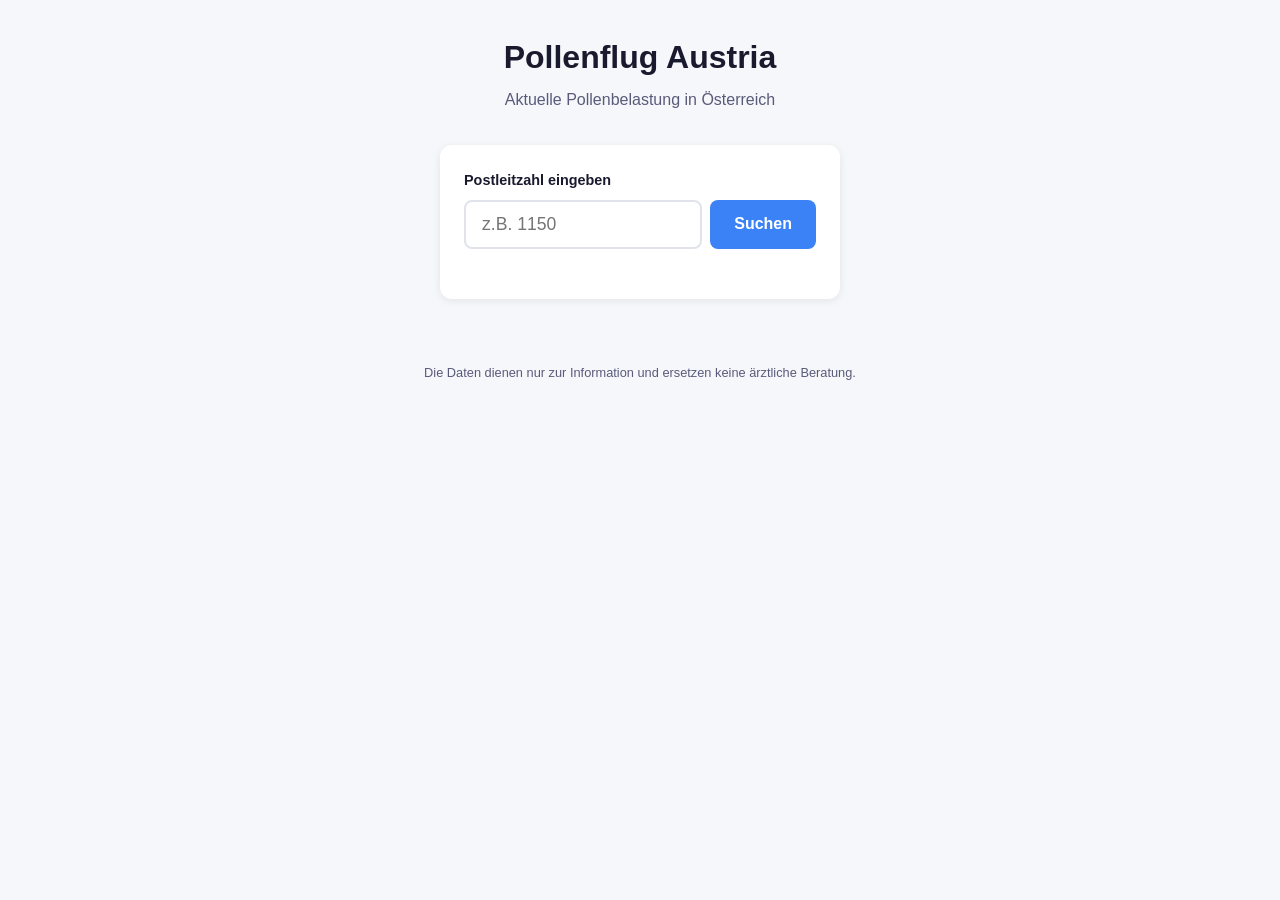
<file: index.html>
<!DOCTYPE html>
<html lang="de">
<head>
  <meta charset="UTF-8">
  <meta name="viewport" content="width=device-width, initial-scale=1.0">
  <title>Pollenflug Austria</title>
  <link rel="icon" href="icons/favicon.ico" sizes="any">
  <link rel="icon" type="image/png" sizes="32x32" href="icons/favicon-32.png">
  <link rel="icon" type="image/png" sizes="16x16" href="icons/favicon-16.png">
  <link rel="apple-touch-icon" sizes="180x180" href="icons/apple-touch-icon.png">
  <link rel="manifest" href="manifest.webmanifest">
  <meta name="theme-color" content="#8bc34a">
  <meta name="apple-mobile-web-app-capable" content="yes">
  <meta name="apple-mobile-web-app-title" content="Pollenflug">
  <link rel="stylesheet" href="styles.css">
</head>
<body>
  <div class="container">
    <header>
      <h1>Pollenflug Austria</h1>
      <p class="subtitle">Aktuelle Pollenbelastung in Österreich</p>
      <a id="trmnl-link" class="trmnl-link" href="trmnl.html" hidden>TRMNL-Ansicht →</a>
    </header>

    <div class="search-section">
      <div class="search-box">
        <label for="zip-input">Postleitzahl eingeben</label>
        <div class="input-group">
          <input
            type="text"
            id="zip-input"
            placeholder="z.B. 1150"
            maxlength="4"
            pattern="[0-9]{4}"
            inputmode="numeric"
          >
          <button id="search-btn" type="button">Suchen</button>
        </div>
        <p class="location-info" id="location-info"></p>
      </div>
    </div>

    <div id="error-message" class="error-message" hidden></div>
    <div id="loading" class="loading" hidden>
      <div class="spinner"></div>
      <p>Pollendaten werden geladen...</p>
    </div>

    <div id="results" class="results" hidden>
      <div class="results-header">
        <h2 id="results-title"></h2>
        <p class="results-date" id="results-date"></p>
      </div>

      <div class="source-section" id="polleninfo-section" hidden>
        <div class="source-header">
          <h3>Polleninformation.at (MedUni Wien)</h3>
          <span class="source-badge polleninfo-badge" id="polleninfo-belastung">Gesamtbelastung heute: –/4</span>
        </div>
        <div class="allergen-grid" id="polleninfo-grid"></div>
        <div id="polleninfo-hidden" class="hidden-allergens-section"></div>
        <p class="source-attribution">
          Datenquelle: <a href="https://www.polleninformation.at" target="_blank" rel="noopener">Österreichischer Polleninformationsdienst</a>,
          Medizinische Universität Wien
        </p>
      </div>

      <div class="source-section" id="open-meteo-section">
        <div class="source-header">
          <h3>Open-Meteo (CAMS / SILAM Modell)</h3>
          <span class="source-badge">Grains/m³</span>
        </div>
        <div class="allergen-grid" id="open-meteo-grid"></div>
        <div id="open-meteo-hidden" class="hidden-allergens-section"></div>
        <p class="source-attribution">
          Datenquelle: <a href="https://open-meteo.com/en/docs/air-quality-api" target="_blank" rel="noopener">Open-Meteo Air Quality API</a>
          &mdash; Copernicus CAMS European Air Quality Forecast
        </p>
      </div>

      <div class="source-section" id="orf-section" hidden>
        <div class="source-header">
          <h3>ORF Wetter — Pollenfluginformation</h3>
          <span class="source-badge orf-badge">Textprognose</span>
        </div>
        <div id="orf-state-label" class="orf-state-label"></div>
        <div id="orf-content" class="orf-textbox"></div>
        <p class="source-attribution">
          Datenquelle: <a id="orf-link" href="https://wetter.orf.at/oes/pollen" target="_blank" rel="noopener">wetter.orf.at</a>
          &mdash; GeoSphere Austria / Österreichischer Polleninformationsdienst
        </p>
      </div>
    </div>

    <footer>
      <p>Die Daten dienen nur zur Information und ersetzen keine ärztliche Beratung.</p>
    </footer>
  </div>

  <script src="app.js"></script>
</body>
</html>
</file>
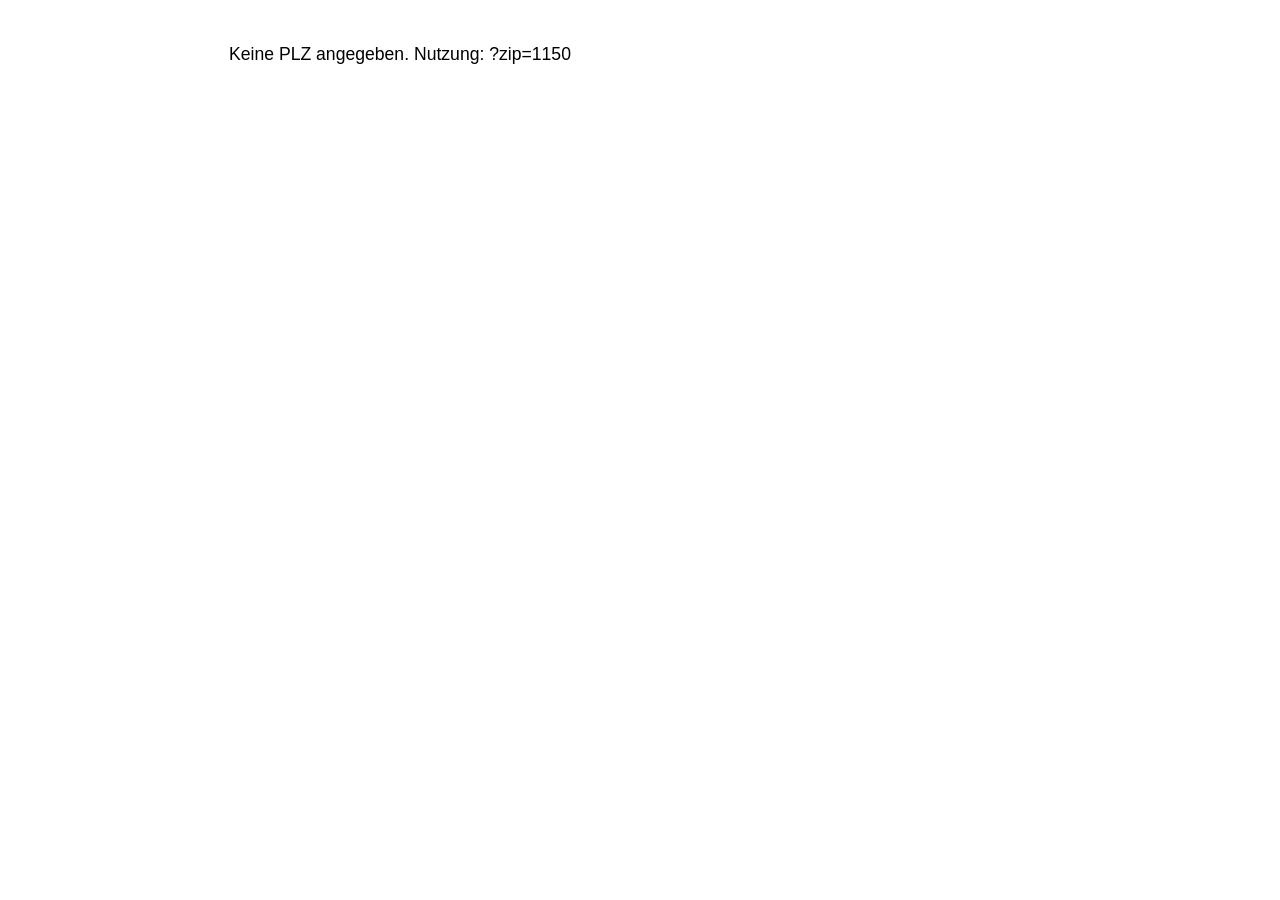
<file: trmnl.html>
<!DOCTYPE html>
<html lang="de">
<head>
  <meta charset="UTF-8">
  <meta name="viewport" content="width=device-width, initial-scale=1.0">
  <meta http-equiv="refresh" content="1800">
  <title>Pollenflug – TRMNL</title>
  <style>
    * { margin: 0; padding: 0; box-sizing: border-box; }

    body {
      font-family: -apple-system, BlinkMacSystemFont, 'Segoe UI', Roboto, sans-serif;
      background: #fff;
      color: #000;
      padding: 12px;
      max-width: 800px;
    }

    .error {
      font-size: 1.1rem;
      padding: 2rem;
      text-align: center;
    }

    /* Allergy risk summary */
    .risk-box {
      border: 2px solid #000;
      padding: 10px 14px;
      margin-bottom: 12px;
    }

    .risk-header {
      font-weight: 700;
      font-size: 1rem;
      margin-bottom: 6px;
    }

    .risk-meter {
      height: 14px;
      background: #e0e0e0;
      border: 1px solid #000;
      margin-bottom: 8px;
    }

    .risk-meter-fill {
      height: 100%;
      background: #000;
    }

    .risk-values {
      display: flex;
      gap: 12px;
      flex-wrap: wrap;
      font-size: 0.85rem;
    }

    .risk-day strong {
      font-weight: 700;
    }

    /* Hourly chart (monochrome, e-ink friendly) */
    .hourly-chart {
      margin-bottom: 8px;
    }

    .hourly-plot {
      display: flex;
      align-items: stretch;
      gap: 3px;
    }

    .hourly-yaxis {
      display: flex;
      flex-direction: column;
      justify-content: space-between;
      width: 14px;
      height: 56px;
      font-size: 0.65rem;
      color: #000;
      text-align: right;
      line-height: 1;
    }

    .hourly-yaxis span:last-child {
      transform: translateY(100%);
    }

    .hourly-bars {
      flex: 1;
      display: flex;
      align-items: flex-end;
      gap: 2px;
      height: 56px;
      border-bottom: 1px solid #000;
      padding: 0 1px;
      background-image: linear-gradient(to bottom, transparent calc(50% - 1px), #bbb calc(50% - 1px), #bbb 50%, transparent 50%);
      background-repeat: no-repeat;
      background-size: 100% 100%;
    }

    .hourly-bar-fill {
      position: relative;
      z-index: 1;
    }

    .hourly-bar {
      flex: 1;
      height: 100%;
      display: flex;
      align-items: flex-end;
    }

    .hourly-bar-fill {
      width: 100%;
      background: #000;
      min-height: 1px;
    }

    .hourly-bar.is-now .hourly-bar-fill {
      outline: 1px solid #000;
      outline-offset: 1px;
    }

    .hourly-axis {
      display: flex;
      justify-content: space-between;
      font-size: 0.7rem;
      padding: 2px 0 0 calc(14px + 3px + 1px);
    }

    /* Allergen table */
    .allergen-table {
      width: 100%;
      border-collapse: collapse;
      font-size: 0.9rem;
    }

    .allergen-table th {
      text-align: center;
      font-weight: 600;
      font-size: 0.75rem;
      padding: 4px 6px 6px;
      border-bottom: 2px solid #000;
      color: #333;
    }

    .allergen-table th:first-child {
      text-align: left;
    }

    .allergen-table td {
      padding: 7px 6px;
      border-bottom: 1px solid #ccc;
      text-align: center;
      vertical-align: middle;
    }

    .allergen-table td:first-child {
      text-align: left;
    }

    .allergen-table tr:last-child td {
      border-bottom: none;
    }

    .allergen-name-cell {
      font-weight: 700;
      font-size: 0.9rem;
      white-space: nowrap;
    }

    .allergen-latin-cell {
      font-size: 0.7rem;
      font-style: italic;
      color: #666;
    }

    /* Level indicators */
    .level-pip {
      display: inline-block;
      width: 22px;
      height: 22px;
      border-radius: 50%;
      border: 1.5px solid #000;
      line-height: 22px;
      font-size: 0.7rem;
      font-weight: 700;
      text-align: center;
    }

    .pip-0 { background: #fff; color: #999; border-color: #ccc; }
    .pip-1 { background: #ddd; color: #000; }
    .pip-2 { background: #999; color: #fff; }
    .pip-3 { background: #444; color: #fff; }
    .pip-4 { background: #000; color: #fff; }

    .no-data {
      text-align: center;
      padding: 2rem;
      font-size: 1rem;
      color: #555;
    }
  </style>
</head>
<body>
  <div id="content">
    <div class="no-data">Lade Pollendaten…</div>
  </div>

  <script>
    const POLLEN_PROXY_URL = 'https://pollen-trmnl.pollenapp-trmnl.workers.dev/api/pollen-by-zip';
    const DAY_LABELS = ['Heute', 'Morgen', 'Überm.', 'In 3 T.'];

    async function init() {
      const params = new URLSearchParams(window.location.search);
      const zip = params.get('zip') || params.get('ZIP') || params.get('plz') || params.get('PLZ');

      if (!zip) {
        showError('Keine PLZ angegeben. Nutzung: ?zip=1150');
        return;
      }

      try {
        const data = await fetchPollen(zip);
        render(data);
      } catch (e) {
        showError(e.message);
      }
    }

    async function fetchPollen(zip) {
      const res = await fetch(`${POLLEN_PROXY_URL}?zip=${zip}`);
      if (!res.ok) throw new Error(`API-Fehler: HTTP ${res.status}`);
      return await res.json();
    }

    function render(data) {
      const content = document.getElementById('content');
      content.innerHTML = '';

      // Allergy risk box
      const risk = data.allergyrisk || {};
      const hourly = data.allergyrisk_hourly && data.allergyrisk_hourly.allergyrisk_hourly_1;
      if (risk.allergyrisk_1 != null) {
        const riskBox = document.createElement('div');
        riskBox.className = 'risk-box';

        const summary = `
          <div class="risk-values">
            ${[risk.allergyrisk_1, risk.allergyrisk_2, risk.allergyrisk_3, risk.allergyrisk_4]
              .map((v, i) => `<span class="risk-day">${DAY_LABELS[i]}: <strong>${v ?? '–'}</strong>/10</span>`)
              .join('')}
          </div>`;

        if (Array.isArray(hourly) && hourly.length === 24) {
          const currentHour = new Date().getHours();
          const peak = Math.max(...hourly);
          const peakHour = hourly.indexOf(peak);
          const bars = hourly.map((v, h) => {
            const heightPct = Math.max(v * 10, v > 0 ? 4 : 0);
            const cls = h === currentHour ? 'hourly-bar is-now' : 'hourly-bar';
            return `<div class="${cls}" title="${h}:00 – ${v}/10">
              <div class="hourly-bar-fill" style="height:${heightPct}%"></div>
            </div>`;
          }).join('');
          riskBox.innerHTML = `
            <div class="risk-header">Allergierisiko heute — Höchstwert ${peak}/10 um ${peakHour}:00</div>
            <div class="hourly-chart">
              <div class="hourly-plot">
                <div class="hourly-yaxis"><span>10</span><span>0</span></div>
                <div class="hourly-bars">${bars}</div>
              </div>
              <div class="hourly-axis"><span>0</span><span>6</span><span>12</span><span>18</span><span>24</span></div>
            </div>
            ${summary}`;
        } else {
          const riskToday = risk.allergyrisk_1;
          riskBox.innerHTML = `
            <div class="risk-header">Allergierisiko heute: ${riskToday}/10</div>
            <div class="risk-meter">
              <div class="risk-meter-fill" style="width:${riskToday * 10}%"></div>
            </div>
            ${summary}`;
        }
        content.appendChild(riskBox);
      }

      // Process allergens: filter out "keine" (level 0 on all days), sort strongest first
      const allergens = (data.contamination || [])
        .map(item => {
          const levels = [
            item.contamination_1 ?? 0,
            item.contamination_2 ?? 0,
            item.contamination_3 ?? 0,
            item.contamination_4 ?? 0,
          ];
          const titleMatch = item.poll_title.match(/^(.+?)\s*\((.+)\)$/);
          return {
            name: titleMatch ? titleMatch[1].trim() : item.poll_title,
            latin: titleMatch ? titleMatch[2].trim() : '',
            levels,
            maxLevel: Math.max(...levels),
          };
        })
        .filter(a => a.maxLevel > 0)
        .sort((a, b) => b.levels[0] - a.levels[0] || b.maxLevel - a.maxLevel);

      if (allergens.length === 0) {
        const noData = document.createElement('div');
        noData.className = 'no-data';
        noData.textContent = 'Derzeit keine Pollenbelastung.';
        content.appendChild(noData);
        return;
      }

      // Allergen table
      const table = document.createElement('table');
      table.className = 'allergen-table';
      table.innerHTML = `
        <thead>
          <tr>
            <th></th>
            ${DAY_LABELS.map(l => `<th>${l}</th>`).join('')}
          </tr>
        </thead>
        <tbody>
          ${allergens.map(a => `
            <tr>
              <td>
                <div class="allergen-name-cell">${esc(a.name)}</div>
                ${a.latin ? `<div class="allergen-latin-cell">${esc(a.latin)}</div>` : ''}
              </td>
              ${a.levels.map(l => `<td><span class="level-pip pip-${l}">${l}</span></td>`).join('')}
            </tr>
          `).join('')}
        </tbody>`;
      content.appendChild(table);
    }

    function showError(msg) {
      document.getElementById('content').innerHTML = `<div class="error">${esc(msg)}</div>`;
    }

    function esc(s) {
      const d = document.createElement('div');
      d.textContent = s;
      return d.innerHTML;
    }

    init();
  </script>
</body>
</html>
</file>
<file: styles.css>
*,
*::before,
*::after {
  box-sizing: border-box;
  margin: 0;
  padding: 0;
}

:root {
  --color-none: #4caf50;
  --color-low: #8bc34a;
  --color-moderate: #ffc107;
  --color-high: #ff9800;
  --color-very-high: #f44336;
  --color-bg: #f5f7fa;
  --color-card: #ffffff;
  --color-text: #1a1a2e;
  --color-text-secondary: #5a5a7a;
  --color-border: #e0e4ea;
  --color-primary: #3b82f6;
  --color-primary-dark: #2563eb;
  --radius: 12px;
  --shadow: 0 2px 8px rgba(0, 0, 0, 0.08);
  --shadow-lg: 0 4px 16px rgba(0, 0, 0, 0.12);
}

body {
  font-family: -apple-system, BlinkMacSystemFont, 'Segoe UI', Roboto, sans-serif;
  background: var(--color-bg);
  color: var(--color-text);
  line-height: 1.6;
  min-height: 100vh;
}

.container {
  max-width: 800px;
  margin: 0 auto;
  padding: 2rem 1rem;
}

/* Header */
header {
  text-align: center;
  margin-bottom: 2rem;
}

header h1 {
  font-size: 2rem;
  font-weight: 700;
  color: var(--color-text);
  margin-bottom: 0.25rem;
}

.subtitle {
  color: var(--color-text-secondary);
  font-size: 1rem;
}

/* Search */
.search-section {
  display: flex;
  justify-content: center;
  margin-bottom: 2rem;
}

.search-box {
  background: var(--color-card);
  padding: 1.5rem;
  border-radius: var(--radius);
  box-shadow: var(--shadow);
  width: 100%;
  max-width: 400px;
}

.search-box label {
  display: block;
  font-weight: 600;
  margin-bottom: 0.5rem;
  font-size: 0.9rem;
}

.input-group {
  display: flex;
  gap: 0.5rem;
}

#zip-input {
  flex: 1;
  min-width: 0;
  padding: 0.75rem 1rem;
  border: 2px solid var(--color-border);
  border-radius: 8px;
  font-size: 1.1rem;
  font-family: inherit;
  transition: border-color 0.2s;
  outline: none;
}

#zip-input:focus {
  border-color: var(--color-primary);
}

#search-btn {
  padding: 0.75rem 1.5rem;
  background: var(--color-primary);
  color: white;
  border: none;
  border-radius: 8px;
  font-size: 1rem;
  font-weight: 600;
  cursor: pointer;
  transition: background 0.2s;
  font-family: inherit;
  flex-shrink: 0;
  white-space: nowrap;
}

#search-btn:hover {
  background: var(--color-primary-dark);
}

#search-btn:disabled {
  opacity: 0.6;
  cursor: not-allowed;
}

.location-info {
  margin-top: 0.5rem;
  font-size: 0.85rem;
  color: var(--color-text-secondary);
  min-height: 1.3em;
}

/* Error */
.error-message {
  background: #fef2f2;
  color: #991b1b;
  border: 1px solid #fecaca;
  padding: 1rem;
  border-radius: 8px;
  text-align: center;
  margin-bottom: 1.5rem;
}

/* Loading */
.loading {
  text-align: center;
  padding: 3rem 1rem;
  color: var(--color-text-secondary);
}

.spinner {
  width: 40px;
  height: 40px;
  border: 3px solid var(--color-border);
  border-top-color: var(--color-primary);
  border-radius: 50%;
  margin: 0 auto 1rem;
  animation: spin 0.8s linear infinite;
}

@keyframes spin {
  to { transform: rotate(360deg); }
}

/* Results */
.results-header {
  margin-bottom: 1.5rem;
}

.results-header h2 {
  font-size: 1.3rem;
  font-weight: 700;
}

.results-date {
  color: var(--color-text-secondary);
  font-size: 0.9rem;
}

/* Source Section */
.source-section {
  background: var(--color-card);
  border-radius: var(--radius);
  box-shadow: var(--shadow);
  padding: 1.5rem;
  margin-bottom: 1.5rem;
}

.source-header {
  display: flex;
  align-items: center;
  justify-content: space-between;
  margin-bottom: 1rem;
  flex-wrap: wrap;
  gap: 0.5rem;
}

.source-header h3 {
  font-size: 1rem;
  font-weight: 600;
}

.source-badge {
  background: #eef2ff;
  color: var(--color-primary);
  font-size: 0.75rem;
  font-weight: 600;
  padding: 0.25rem 0.75rem;
  border-radius: 20px;
}

/* Allergen Grid */
.allergen-grid {
  display: grid;
  grid-template-columns: repeat(auto-fill, minmax(220px, 1fr));
  gap: 1rem;
  margin-bottom: 1rem;
}

.allergen-card {
  border: 1px solid var(--color-border);
  border-radius: 10px;
  padding: 1rem;
  transition: box-shadow 0.2s;
}

.allergen-card:hover {
  box-shadow: var(--shadow);
}

.allergen-card-hide-btn {
  width: 24px;
  height: 24px;
  border: none;
  background: transparent;
  color: var(--color-text-secondary);
  font-size: 1.1rem;
  line-height: 1;
  cursor: pointer;
  border-radius: 4px;
  display: flex;
  align-items: center;
  justify-content: center;
  flex-shrink: 0;
  opacity: 0;
  transition: opacity 0.2s, background 0.2s;
  margin: -0.25rem -0.25rem -0.25rem 0;
}

.allergen-card:hover .allergen-card-hide-btn {
  opacity: 1;
}

.allergen-card-hide-btn:hover {
  background: var(--color-border);
  color: var(--color-text);
}

/* Hidden allergens section */
.hidden-allergens-section:empty {
  display: none;
}

.hidden-allergens-toggle {
  display: flex;
  align-items: center;
  gap: 0.5rem;
  background: none;
  border: none;
  color: var(--color-text-secondary);
  font-size: 0.8rem;
  cursor: pointer;
  padding: 0.5rem 0;
  font-family: inherit;
}

.hidden-allergens-toggle:hover {
  color: var(--color-text);
}

.hidden-allergens-toggle .chevron {
  transition: transform 0.2s;
  font-size: 0.7rem;
}

.hidden-allergens-toggle.expanded .chevron {
  transform: rotate(90deg);
}

.hidden-allergens-list {
  display: none;
  flex-wrap: wrap;
  gap: 0.5rem;
  padding: 0.5rem 0;
}

.hidden-allergens-list.visible {
  display: flex;
}

.hidden-allergen-chip {
  display: inline-flex;
  align-items: center;
  gap: 0.4rem;
  background: #f1f5f9;
  border: 1px solid var(--color-border);
  border-radius: 20px;
  padding: 0.3rem 0.5rem 0.3rem 0.75rem;
  font-size: 0.8rem;
  color: var(--color-text-secondary);
}

.hidden-allergen-chip button {
  display: flex;
  align-items: center;
  justify-content: center;
  width: 20px;
  height: 20px;
  border: none;
  background: transparent;
  color: var(--color-primary);
  font-size: 0.85rem;
  cursor: pointer;
  border-radius: 50%;
  padding: 0;
}

.hidden-allergen-chip button:hover {
  background: var(--color-primary);
  color: white;
}

.allergen-card-header {
  display: flex;
  align-items: flex-start;
  gap: 0.5rem;
  margin-bottom: 0.75rem;
}

.allergen-card-header > div:first-child {
  flex: 1;
  min-width: 0;
}

.allergen-card-actions {
  display: flex;
  align-items: center;
  gap: 0.25rem;
  flex-shrink: 0;
  margin-top: 0.1rem;
}

.allergen-name {
  font-weight: 600;
  font-size: 0.95rem;
  overflow: hidden;
  text-overflow: ellipsis;
  white-space: nowrap;
}

.allergen-name-latin {
  font-size: 0.75rem;
  color: var(--color-text-secondary);
  font-style: italic;
  overflow: hidden;
  text-overflow: ellipsis;
  white-space: nowrap;
}

.severity-badge {
  font-size: 0.75rem;
  font-weight: 700;
  padding: 0.2rem 0.6rem;
  border-radius: 6px;
  color: white;
  white-space: nowrap;
}

.severity-none { background: var(--color-none); }
.severity-low { background: var(--color-low); }
.severity-moderate { background: var(--color-moderate); color: #1a1a2e; }
.severity-high { background: var(--color-high); }
.severity-very-high { background: var(--color-very-high); }

.allergen-value {
  font-size: 0.85rem;
  color: var(--color-text-secondary);
  margin-bottom: 0.5rem;
}

/* Severity bar */
.severity-bar-container {
  height: 6px;
  background: #e5e7eb;
  border-radius: 3px;
  overflow: hidden;
}

.severity-bar {
  height: 100%;
  border-radius: 3px;
  transition: width 0.5s ease;
}

.severity-bar.level-none { width: 0%; background: var(--color-none); }
.severity-bar.level-low { width: 25%; background: var(--color-low); }
.severity-bar.level-moderate { width: 50%; background: var(--color-moderate); }
.severity-bar.level-high { width: 75%; background: var(--color-high); }
.severity-bar.level-very-high { width: 100%; background: var(--color-very-high); }

/* Forecast row */
.forecast-row {
  display: flex;
  gap: 0.5rem;
  margin-top: 0.75rem;
}

.forecast-day {
  flex: 1;
  text-align: center;
  font-size: 0.7rem;
  color: var(--color-text-secondary);
  display: flex;
  flex-direction: column;
  align-items: center;
}

.forecast-day-label {
  flex: 1;
  display: flex;
  align-items: flex-end;
  justify-content: center;
  margin-bottom: 0.25rem;
}

.forecast-dot {
  display: inline-block;
  width: 12px;
  height: 12px;
  border-radius: 50%;
  border: 1px solid rgba(0,0,0,0.1);
}

/* Attribution */
.source-attribution {
  font-size: 0.8rem;
  color: var(--color-text-secondary);
  border-top: 1px solid var(--color-border);
  padding-top: 0.75rem;
}

.source-attribution a {
  color: var(--color-primary);
  text-decoration: none;
}

.source-attribution a:hover {
  text-decoration: underline;
}

.polleninfo-badge {
  background: #fef3c7;
  color: #92400e;
}

/* Polleninfo Allergy Risk */
.allergy-risk-summary {
  grid-column: 1 / -1;
  background: #f8fafc;
  border: 1px solid var(--color-border);
  border-radius: 10px;
  padding: 1rem;
  margin-bottom: 0.5rem;
}

.risk-header {
  font-weight: 600;
  font-size: 0.9rem;
  margin-bottom: 0.5rem;
}

.risk-meter {
  height: 8px;
  background: #e5e7eb;
  border-radius: 4px;
  overflow: hidden;
  margin-bottom: 0.75rem;
}

.risk-meter-fill {
  height: 100%;
  border-radius: 4px;
  transition: width 0.5s ease;
}

.risk-values {
  display: flex;
  gap: 1rem;
  flex-wrap: wrap;
}

.risk-day {
  font-size: 0.8rem;
  color: var(--color-text-secondary);
}

.risk-day strong {
  color: var(--color-text);
}

.risk-subheader {
  font-weight: 400;
  color: var(--color-text-secondary);
  font-size: 0.8rem;
}

/* Hourly allergy-risk chart */
.hourly-chart {
  margin-bottom: 0.75rem;
}

.hourly-plot {
  display: flex;
  align-items: stretch;
  gap: 4px;
}

.hourly-yaxis {
  display: flex;
  flex-direction: column;
  justify-content: space-between;
  width: 1.25rem;
  height: 80px;
  font-size: 0.65rem;
  color: var(--color-text-secondary);
  text-align: right;
  font-variant-numeric: tabular-nums;
  line-height: 1;
}

.hourly-yaxis span:nth-child(2) {
  transform: translateY(50%);
}

.hourly-yaxis span:last-child {
  transform: translateY(100%);
}

.hourly-bars {
  flex: 1;
  display: flex;
  align-items: flex-end;
  gap: 2px;
  height: 80px;
  padding: 0 2px;
  border-bottom: 1px solid var(--color-border);
  background-image:
    linear-gradient(to bottom, var(--color-border) 1px, transparent 1px),
    linear-gradient(to bottom, transparent calc(50% - 1px), var(--color-border) calc(50% - 1px), var(--color-border) 50%, transparent 50%);
  background-repeat: no-repeat;
  background-size: 100% 100%, 100% 100%;
}

.hourly-bar {
  flex: 1;
  height: 100%;
  display: flex;
  align-items: flex-end;
  position: relative;
}

.hourly-bar-fill {
  width: 100%;
  min-height: 1px;
  border-radius: 2px 2px 0 0;
  transition: height 0.4s ease;
  position: relative;
  z-index: 1;
}

.hourly-bar.is-now {
  outline: 1px solid var(--color-text);
  outline-offset: 1px;
  border-radius: 2px;
}

.hourly-axis {
  display: flex;
  justify-content: space-between;
  font-size: 0.65rem;
  color: var(--color-text-secondary);
  padding: 2px 0 0 calc(1.25rem + 4px + 2px);
  font-variant-numeric: tabular-nums;
}

.trmnl-link {
  display: inline-block;
  margin-top: 0.5rem;
  font-size: 0.8rem;
  color: var(--color-text-secondary);
  text-decoration: none;
}

.trmnl-link[hidden] {
  display: none;
}

.trmnl-link:hover {
  text-decoration: underline;
  color: var(--color-text);
}

/* ORF Section */
.orf-badge {
  background: #f0fdf4;
  color: #16a34a;
}

.orf-state-label {
  font-size: 0.85rem;
  font-weight: 600;
  color: var(--color-text-secondary);
  margin-bottom: 0.75rem;
}

.orf-textbox {
  background: #f8fafc;
  border: 1px solid var(--color-border);
  border-radius: 8px;
  padding: 1rem 1.25rem;
  font-size: 0.9rem;
  line-height: 1.7;
  color: var(--color-text);
  margin-bottom: 1rem;
  max-height: 400px;
  overflow-y: auto;
}

.orf-textbox p {
  margin-bottom: 0.75rem;
}

.orf-textbox p:last-child {
  margin-bottom: 0;
}

.orf-textbox .orf-date {
  font-size: 0.8rem;
  color: var(--color-text-secondary);
  font-style: italic;
}

.orf-error {
  color: #991b1b;
  font-style: italic;
  font-size: 0.85rem;
}

/* No data message */
.no-data-message {
  text-align: center;
  padding: 2rem 1rem;
  color: var(--color-text-secondary);
  font-style: italic;
}

/* Footer */
footer {
  text-align: center;
  padding: 2rem 1rem;
  color: var(--color-text-secondary);
  font-size: 0.8rem;
}

/* Responsive */
@media (max-width: 500px) {
  .container {
    padding: 1rem 0.75rem;
  }

  header h1 {
    font-size: 1.5rem;
  }

  .allergen-grid {
    grid-template-columns: 1fr;
  }

  .source-header {
    flex-direction: column;
    align-items: flex-start;
  }

  .allergen-card-hide-btn {
    opacity: 0.4;
  }
}
</file>
